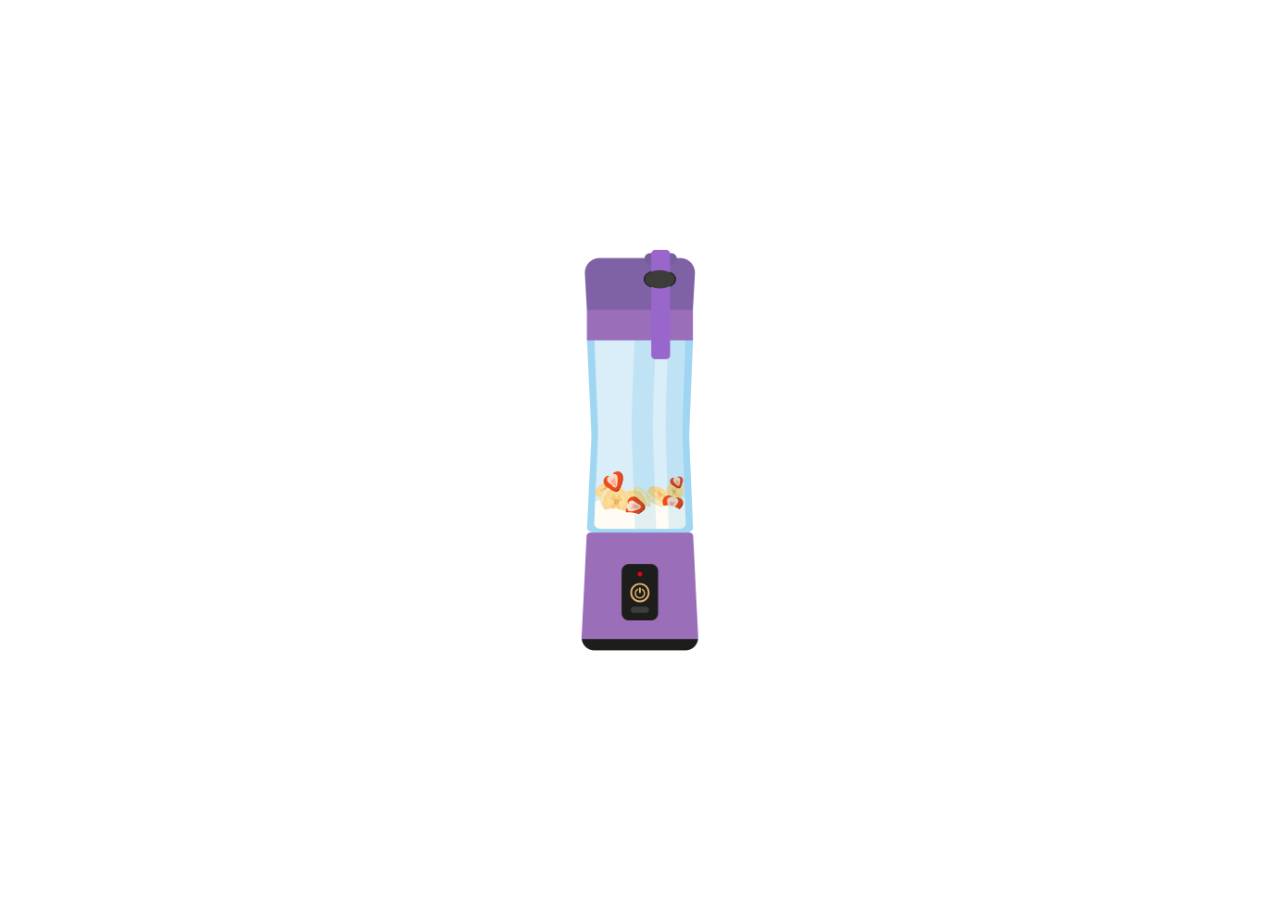
<file: index.html>
<!DOCTYPE html>
<html lang="en">
<head>
    <meta charset="UTF-8">
    <meta http-equiv="X-UA-Compatible" content="IE=edge">
    <meta name="viewport" content="width=device-width, initial-scale=1.0">
    <title>Licuadora</title>
    <link rel="stylesheet" href="css/styles.css">
</head>
<body>

    <div class="container">
        <div class="blender" id="blender">
            <div id="blender-button" class="blender-button" onclick="controlarLicuadora()">
                 
            </div>
        </div>
    </div>

    <audio id="blender-button-sound" src="sounds/sound_botonLicuadora.mp3" type="audio/mpeg"></audio>
    <audio id="blender-sound" src="sounds/sound_licuadora.mp3" loop type="audio/mpeg"></audio>
    <script src="js/motor.js"></script>
    
</body>
</html>
</file>
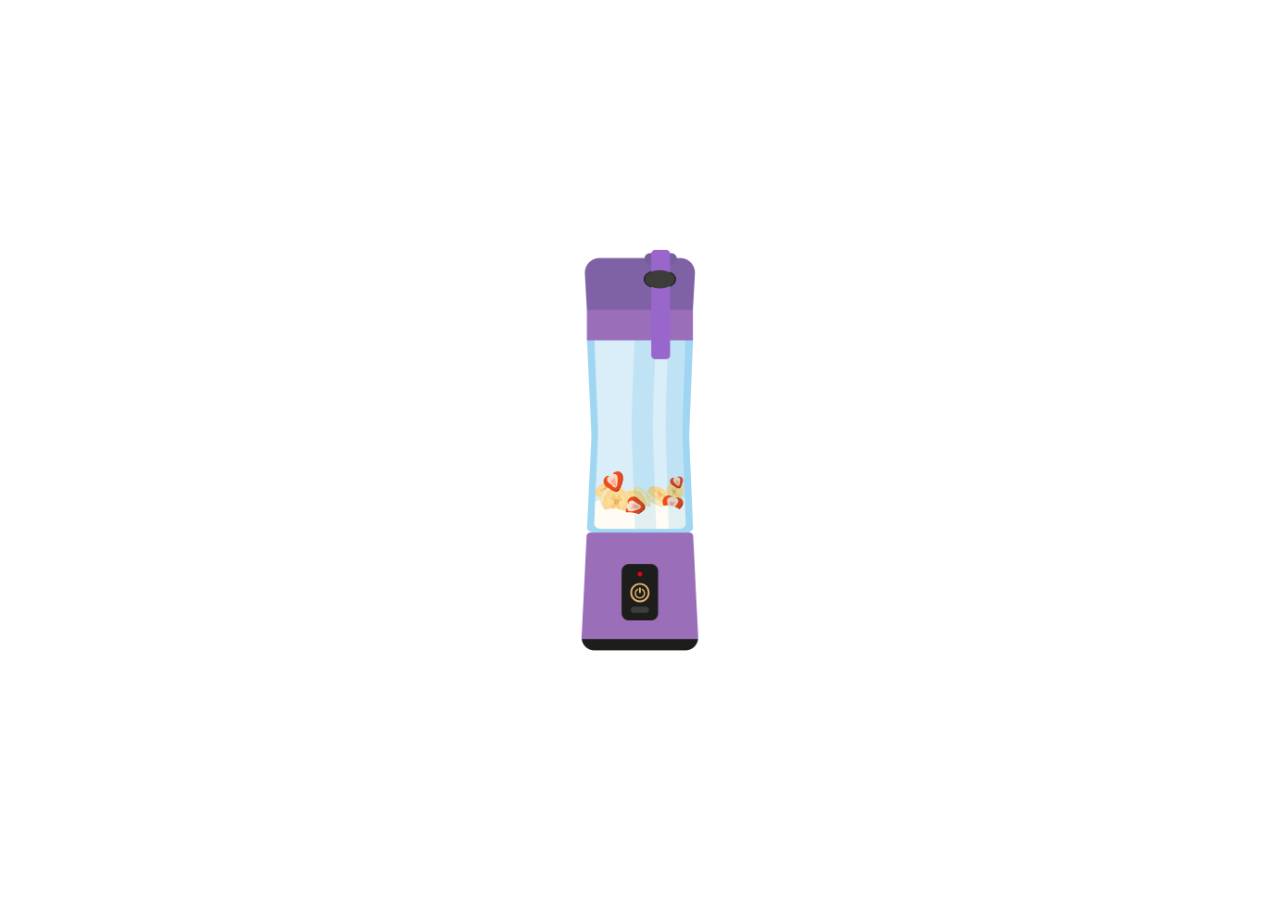
<file: licuadora.html>
<!DOCTYPE html>
<html lang="en">
<head>
    <meta charset="UTF-8">
    <meta http-equiv="X-UA-Compatible" content="IE=edge">
    <meta name="viewport" content="width=device-width, initial-scale=1.0">
    <title>Licuadora</title>
    <link rel="stylesheet" href="css/styles.css">
</head>
<body>

    <div class="container">
        <div class="blender" id="blender">
            <div id="blender-button" class="blender-button" onclick="controlarLicuadora()">
                 
            </div>
        </div>
    </div>

    <audio id="blender-button-sound" src="sounds/sound_botonLicuadora.mp3" type="audio/mpeg"></audio>
    <audio id="blender-sound" src="sounds/sound_licuadora.mp3" loop type="audio/mpeg"></audio>
    <script src="js/motor.js"></script>
    
</body>
</html>
</file>
<file: css/styles.css>
*{
    box-sizing: border-box;
    padding: 0;
    margin: 0;
}

.blender{
    position:fixed;
    left: 50%;
    top:50%;
    transform: translate(-50%, -50%);
    width: 500px;
    height: 500px;
    /*background-color: red;*/
    background-image: url('../img/licuadoraApagada.png');
    background-size: contain;
    background-position: center;
    background-repeat: no-repeat;
}

.blender.active{
    background-image: url(../img/licuadoraEncendida.gif);

}

.blender-button{
    margin: 350px auto 0px;
    width: 70px;
    height: 70px;
}
</file>
